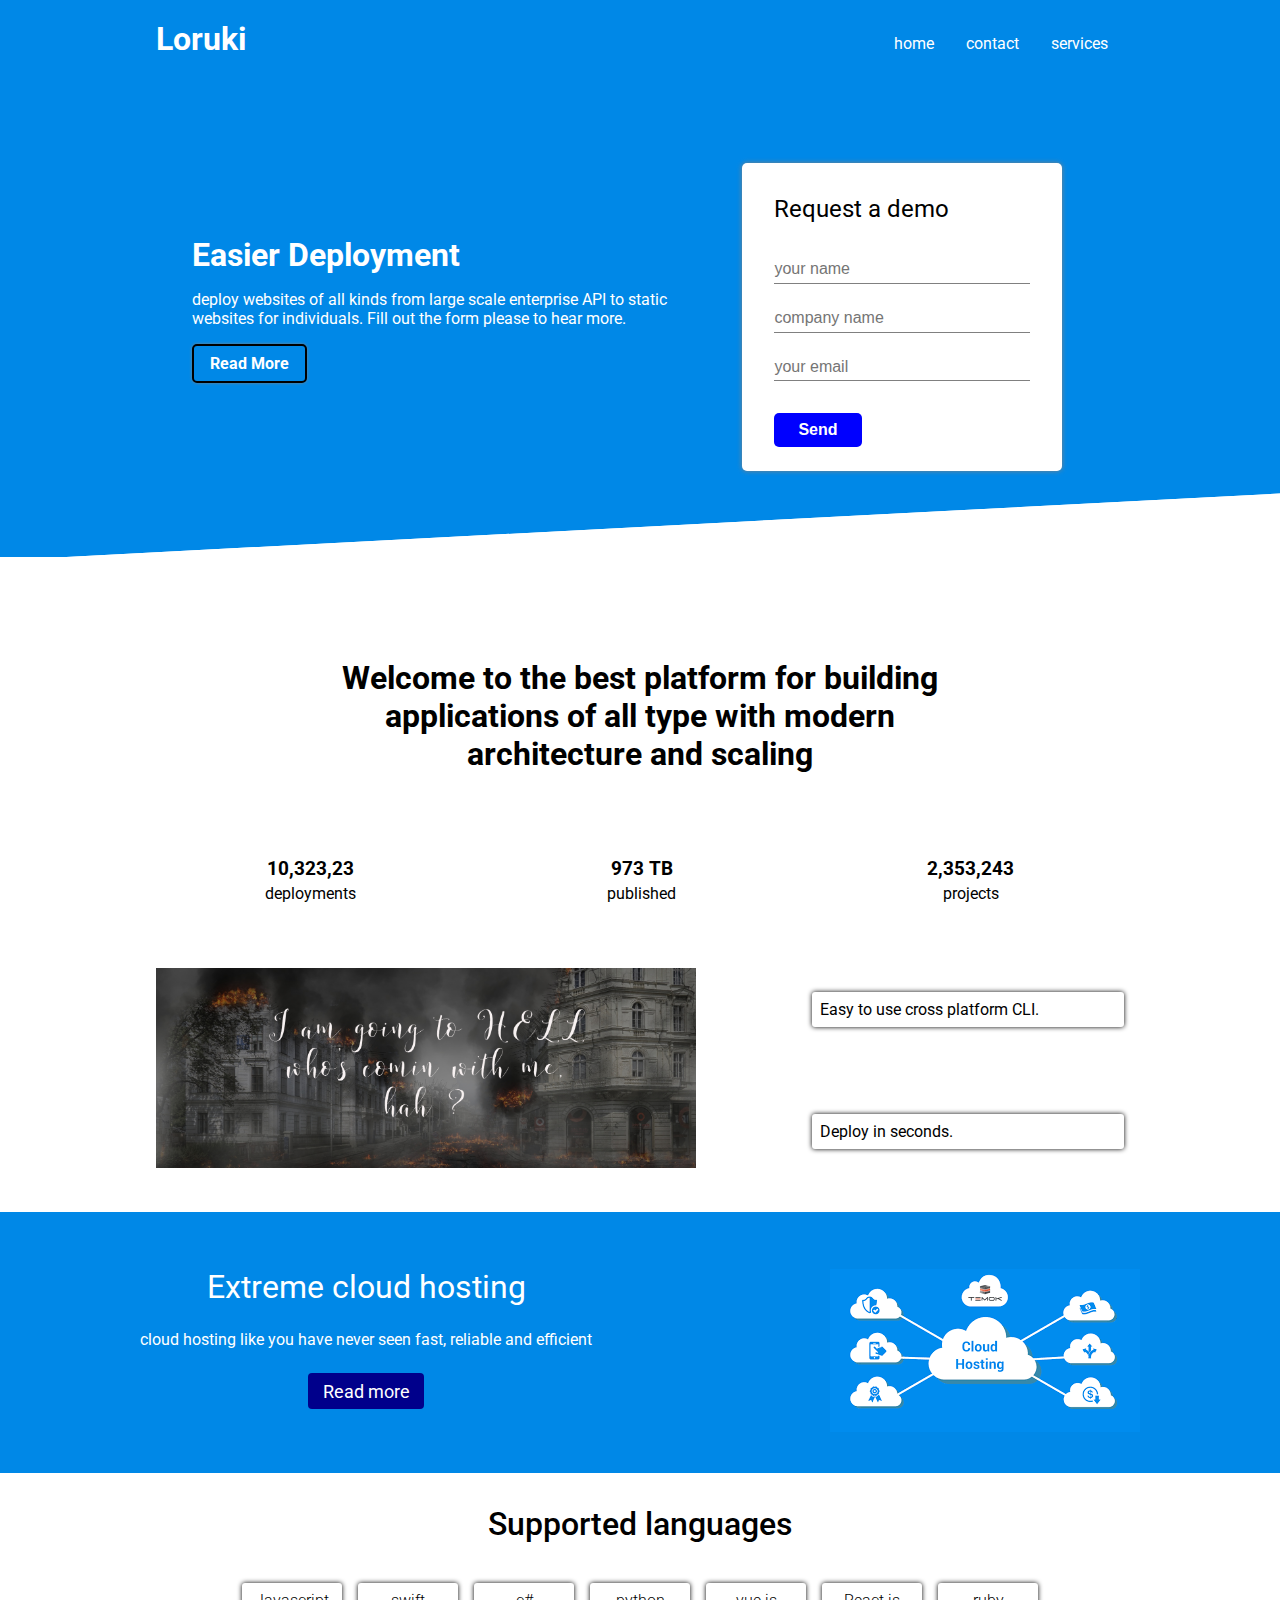
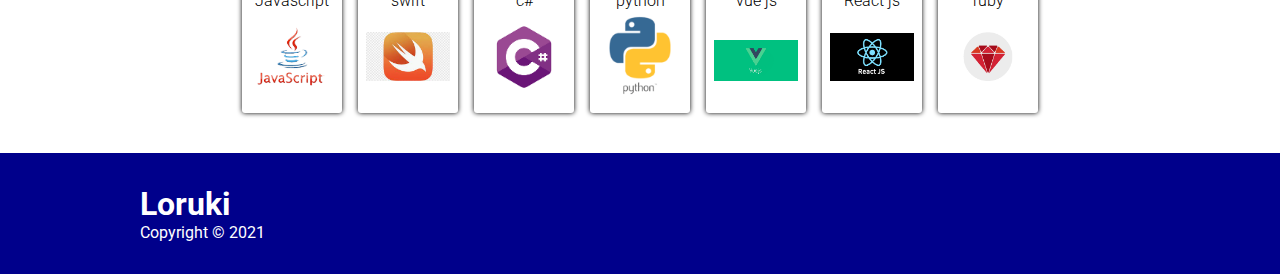
<file: agency website/index.html>
<!DOCTYPE html>
<html lang="en">
<head>
    <meta charset="UTF-8">
    <meta http-equiv="X-UA-Compatible" content="IE=edge">
    <meta name="viewport" content="width=device-width, initial-scale=1.0">
    <link rel="stylesheet" href="style.css">
    <link rel="stylesheet" href="https://cdnjs.cloudflare.com/ajax/libs/font-awesome/5.15.3/css/all.min.css" integrity="sha512-iBBXm8fW90+nuLcSKlbmrPcLa0OT92xO1BIsZ+ywDWZCvqsWgccV3gFoRBv0z+8dLJgyAHIhR35VZc2oM/gI1w==" crossorigin="anonymous" />
    <title>loruki</title>
</head>
<body>
    <header>
        <nav class="container flex big">
            <h1 class="logo">Loruki</h1>
            <ul class="navigation flex">
                <li><a href="index.html">home</a></li>
                <li><a href="index.html">contact</a></li>
                <li><a href="index.html">services</a></li>
            </ul>
        </nav>
    </header>
    <section class="front flex">
        <div class="container grid flex front-box">
            <div class="front-left-box flex">
                <h1 class="front-heading">
                    Easier Deployment
                </h1>
                <p class="front-description">
                    deploy websites of all kinds from large scale enterprise API to static websites for individuals. Fill out the form please to hear more.
                </p>
                <a href="#">Read More</a>
            </div>
            <div class="front-right-side flex">
                <h2 class="form-heading">
                    Request a demo
                </h2>
                <form class="form-box">
                    <div class="form-controls"><input type="text" name="name" placeholder="your name"></div>
                    <div class="form-controls"><input type="text" name="company" placeholder="company name"></div>
                    <div class="form-controls"><input type="email" name="email" placeholder="your email"></div>
                    <button class="send">Send</button>
                </form>
            </div>
        </div>
    </section>

    <!-- stats -->

    <section class="stats">
        <h1 class="stats-heading">Welcome to the best platform for building applications of all type with modern architecture and scaling</h1>
        <div class="container flex stats-box">
            <div>
                <i class="fas fa-server fa-3x"></i>
                <h3>10,323,23</h3>
                <p class="stats-paragraph">deployments</p>
            </div>
            <div><i class="fas fa-upload fa-3x"></i>
                <h3>973 TB</h3>
                <p class="stats-paragraph">published</p></div>
            <div><i class="fas fa-project-diagram fa-3x"></i>
                <h3>2,353,243</h3>
                <p class="stats-paragraph">projects</p></div>
        </div>
    </section>

    <!-- CLI -->

    <section class="cli">
        <div class="container grids flex">
            <div>
                <img src="My Post (1).jpg" alt="terminal window picture">
            </div>
            <div class="card"><p class="card-paragraph">Easy to use cross platform CLI.</p></div>
            <div class="card"><p class="card-paragraph">Deploy in seconds.</p></div>
        </div>
    </section>

    <!-- Cloud section -->

    <section class="cloud">
        <div class="container flex cloud-box">
            <div class="cloud-text-box">
                <h2>Extreme cloud hosting</h2>
                <p>cloud hosting like you have never seen fast, reliable and efficient</p>
                <a href="#" class="cloud-button">Read more</a>
            </div>
            <img src="download (4).png" alt="cloud hosting image">
        </div>
    </section>

    <!-- languages section -->

    <section class="languages">
        <h2 class="languages-heading">
            Supported languages
        </h2>
        <div class="continer flex language-box">
            <div class="card">
                <h4>Javascript</h4>
                <img src="javascript.png" alt="javascript">
            </div>
            <div class="card">
                <h4>swift</h4>
                <img src="swift.jpg" alt="swift">
            </div>
            <div class="card">
                <h4>c#</h4>
                <img src="c.png" alt="c# language">
            </div>
            <div class="card">
                <h4>python</h4>
                <img src="python.png" alt="python">
            </div>
            <div class="card">
                <h4>vue js</h4>
                <img src="vue.png" alt="vue js">
            </div>
            <div class="card">
                <h4>React js</h4>
                <img src="react.png" alt="react js">
            </div>
            <div class="card">
                <h4>ruby</h4>
                <img src="ruby.png" alt="ruby">
            </div>
        </div>
    </section>

    <!-- footer -->

    <footer class="footer">
        <div class="container flex footer-box">
            <div>
                <h1>Loruki</h1>
                <p>Copyright &copy; 2021</p>
            </div>
            <div class="social">
                <a href="#"><i class="fab fa-twitter fa-2x"></i></a>
                <a href="#"><i class="fab fa-facebook fa-2x"></i></a>
                <a href="#"><i class="fab fa-instagram fa-2x"></i></a>
                <a href="#"><i class="fab fa-github fa-2x"></i></a>
            </div>
        </div>
    </footer>
</body>
</html>
</file>
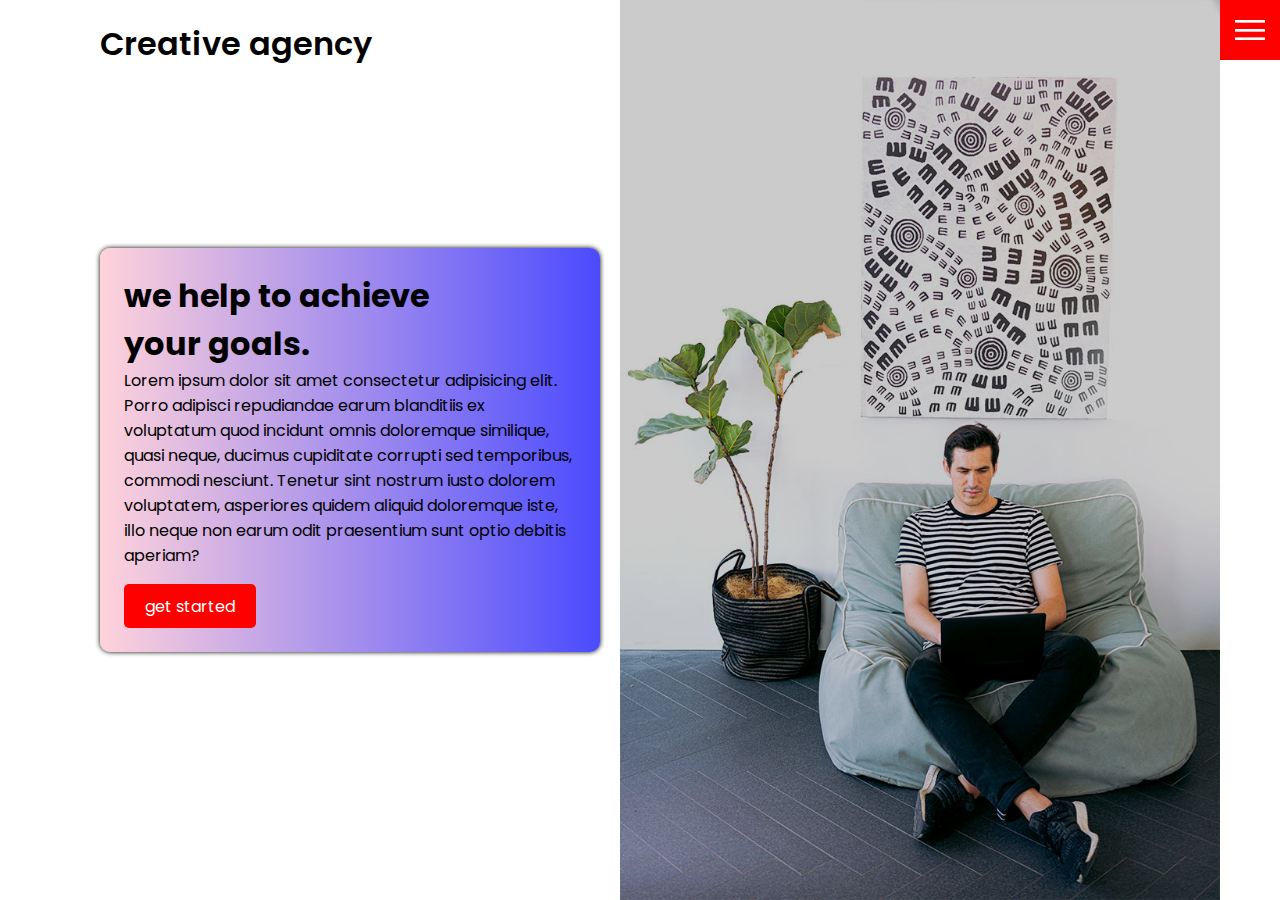
<file: real agency website/index.html>
<!DOCTYPE html>
<html lang="en">
<head>
    <meta charset="UTF-8">
    <meta http-equiv="X-UA-Compatible" content="IE=edge">
    <meta name="viewport" content="width=device-width, initial-scale=1.0">
    <link rel="stylesheet" href="style.css">
    <title>real agency website</title>
</head>
<body>
    <header class="container">
        <div class="logo">Creative agency</div>
        <div class="toggle"></div>
        <nav class="flex">
            <div class="menu-items">
                <ul class="flex">
                    <li><a href="index.html">home</a></li>
                    <li><a href="contact.html">contact</a></li>
                    <li><a href="work.html">work</a></li>
                    <li><a href="services.html">services</a></li>
                </ul>
            </div>
            <div class="social-icons">
                <ul class="social flex">
                    <li><a href="#"><img src="facebook.png" alt=""></a></li>
                    <li><a href="#"><img src="twitter.png" alt=""></a></li>
                    <li><a href="#"><img src="instagram.png" alt=""></a></li>
                    <li><a href="#"><img src="email.png" alt=""></a></li>
                </ul>
            </div>
        </nav>

    </header>

    <section class="home">
            <div class="home-content">
                <h1>we help to achieve <br> your goals.</h1>
                <p>Lorem ipsum dolor sit amet consectetur adipisicing elit. Porro adipisci repudiandae earum blanditiis ex voluptatum quod incidunt omnis doloremque similique, quasi neque, ducimus cupiditate corrupti sed temporibus, commodi nesciunt. Tenetur sint nostrum iusto dolorem voluptatem, asperiores quidem aliquid doloremque iste, illo neque non earum odit praesentium sunt optio debitis aperiam?</p>
                <a href="contact.html">get started</a>
            </div>
            <div class="image-box">
                <img src="home-img.jpg" alt="">
            </div>
    </section>
    <script src="app.js"></script>
</body>
</html>
</file>
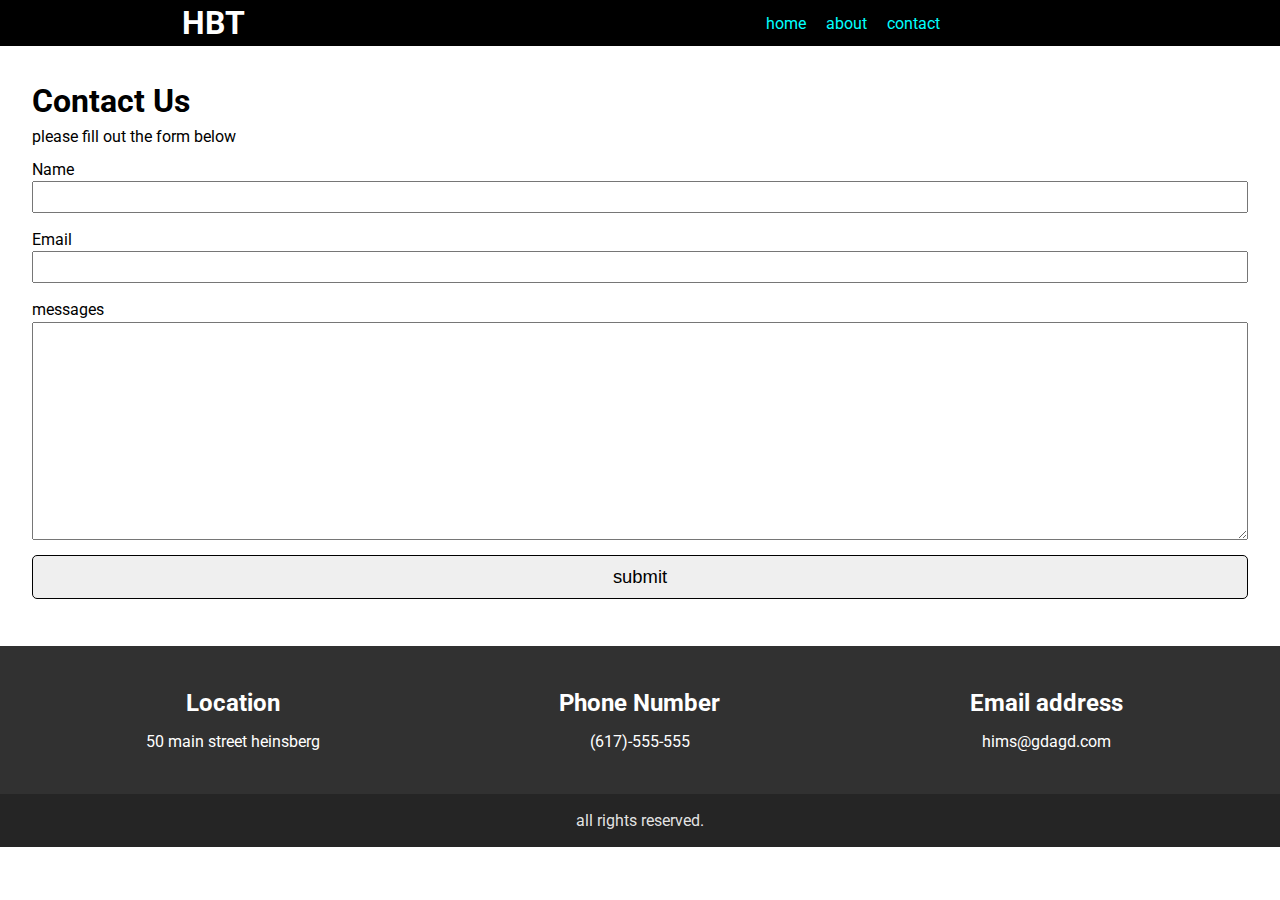
<file: Hotel website/contact.html>
<!DOCTYPE html>
<html lang="en">
<head>
    <meta charset="UTF-8">
    <meta http-equiv="X-UA-Compatible" content="IE=edge">
    <link rel="stylesheet" href="https://cdnjs.cloudflare.com/ajax/libs/font-awesome/5.15.3/css/all.min.css" integrity="sha512-iBBXm8fW90+nuLcSKlbmrPcLa0OT92xO1BIsZ+ywDWZCvqsWgccV3gFoRBv0z+8dLJgyAHIhR35VZc2oM/gI1w==" crossorigin="anonymous" referrerpolicy="no-referrer" />
    <link rel="stylesheet" href="style.css">
    <meta name="viewport" content="width=device-width, initial-scale=1.0">
    <title>contact</title>
</head>
<body>
    <header>
        <nav id="nav">
            <div class="logo">
                <h1>HBT</h1>
            </div>
            <div class="nav-link">
                <ul class="flex" id="ul">
                    <li><a href="index.html">home</a></li>
                    <li><a href="about.html">about</a></li>
                    <li><a href="contact.html">contact</a></li>
                </ul>
            </div>
        </nav>
    </header>

    <section class="contact">
        <h1>Contact Us</h1>
        <p>please fill out the form below</p>
        <form>
            <div class="form-control flex">
                <label for="name">Name</label>
                <input type="text">
            </div>
            <div class="form-control flex">
                <label for="Email">Email</label>
                <input type="email">
            </div>
            <div class="form-control flex">
                <label for="messages">messages</label>
                <textarea name="messages" id="" cols="60" rows="10"></textarea>
            </div>
            <div class="form-control flex">
                <button type="submit" id="btn">submit</button>
            </div>
        </form>
    </section>

    <section class="phone">
        <div class="four flex">
            <i class="fas fa-location-arrow"></i>
            <h2>Location</h2>
            <p>50 main street heinsberg</p>
        </div>
        <div class="five flex">
            <i class="fas fa-phone"></i>
            <h2>Phone Number</h2>
            <p>(617)-555-555</p>
        </div>
        <div class="six flex">
            <i class="fas fa-envelope-square"></i>
            <h2>Email address</h2>
            <p>hims@gdagd.com</p>
        </div>
    </section>

    <footer>
        <p>all rights reserved.</p>
    </footer>
</body>
</html>
</file>
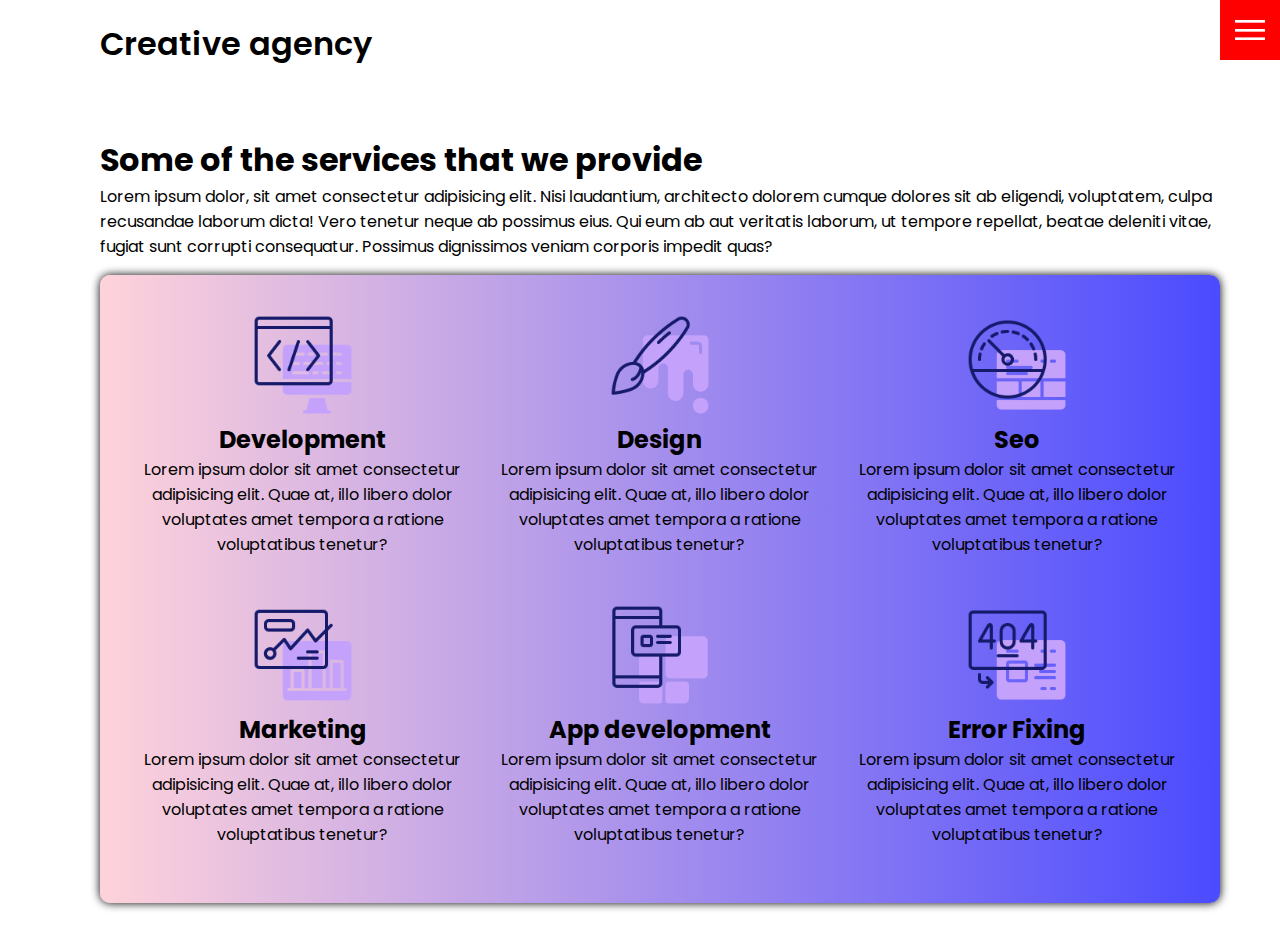
<file: real agency website/services.html>
<!DOCTYPE html>
<html lang="en">
<head>
    <meta charset="UTF-8">
    <meta http-equiv="X-UA-Compatible" content="IE=edge">
    <meta name="viewport" content="width=device-width, initial-scale=1.0">
    <link rel="stylesheet" href="style.css">
    <title>real agency website</title>
</head>
<body>
    <header class="container">
        <div class="logo">Creative agency</div>
        <div class="toggle"></div>
        <nav class="flex">
            <div class="menu-items">
                <ul class="flex">
                    <li><a href="index.html">home</a></li>
                    <li><a href="contact.html">contact</a></li>
                    <li><a href="work.html">work</a></li>
                    <li><a href="services.html">services</a></li>
                </ul>
            </div>
            <div class="social-icons">
                <ul class="social flex">
                    <li><a href="#"><img src="facebook.png" alt=""></a></li>
                    <li><a href="#"><img src="twitter.png" alt=""></a></li>
                    <li><a href="#"><img src="instagram.png" alt=""></a></li>
                    <li><a href="#"><img src="email.png" alt=""></a></li>
                </ul>
            </div>
        </nav>
    </header>

    <section class="services">
        <div class="heading-box">
            <h1>Some of the services that we provide</h1>
            <p>Lorem ipsum dolor, sit amet consectetur adipisicing elit. Nisi laudantium, architecto dolorem cumque dolores sit ab eligendi, voluptatem, culpa recusandae laborum dicta! Vero tenetur neque ab possimus eius. Qui eum ab aut veritatis laborum, ut tempore repellat, beatae deleniti vitae, fugiat sunt corrupti consequatur. Possimus dignissimos veniam corporis impedit quas?</p>
        </div>
        <div class="services-box grid">
            <div class="single-service flex">
                <div class="icon">
                    <img src="002.png" alt="">
                </div>
                <h2>Development</h2>
                <p>Lorem ipsum dolor sit amet consectetur adipisicing elit. Quae at, illo libero dolor voluptates amet tempora a ratione voluptatibus tenetur?</p>
            </div>

            <div class="single-service flex">
                <div class="icon">
                    <img src="001.png" alt="">
                </div>
                <h2>Design</h2>
                <p>Lorem ipsum dolor sit amet consectetur adipisicing elit. Quae at, illo libero dolor voluptates amet tempora a ratione voluptatibus tenetur?</p>
            </div>

            <div class="single-service flex">
                <div class="icon">
                    <img src="003.png" alt="">
                </div>
                <h2>Seo</h2>
                <p>Lorem ipsum dolor sit amet consectetur adipisicing elit. Quae at, illo libero dolor voluptates amet tempora a ratione voluptatibus tenetur?</p>
            </div>

            <div class="single-service flex">
                <div class="icon">
                    <img src="004.png" alt="">
                </div>
                <h2>Marketing</h2>
                <p>Lorem ipsum dolor sit amet consectetur adipisicing elit. Quae at, illo libero dolor voluptates amet tempora a ratione voluptatibus tenetur?</p>
            </div>

            <div class="single-service flex">
                <div class="icon">
                    <img src="005.png" alt="">
                </div>
                <h2>App development</h2>
                <p>Lorem ipsum dolor sit amet consectetur adipisicing elit. Quae at, illo libero dolor voluptates amet tempora a ratione voluptatibus tenetur?</p>
            </div>

            <div class="single-service flex">
                <div class="icon">
                    <img src="006.png" alt="">
                </div>
                <h2>Error Fixing</h2>
                <p>Lorem ipsum dolor sit amet consectetur adipisicing elit. Quae at, illo libero dolor voluptates amet tempora a ratione voluptatibus tenetur?</p>
            </div>
        </div>
    </section>

    <script src="app.js"></script>
</body>
</html>
</file>
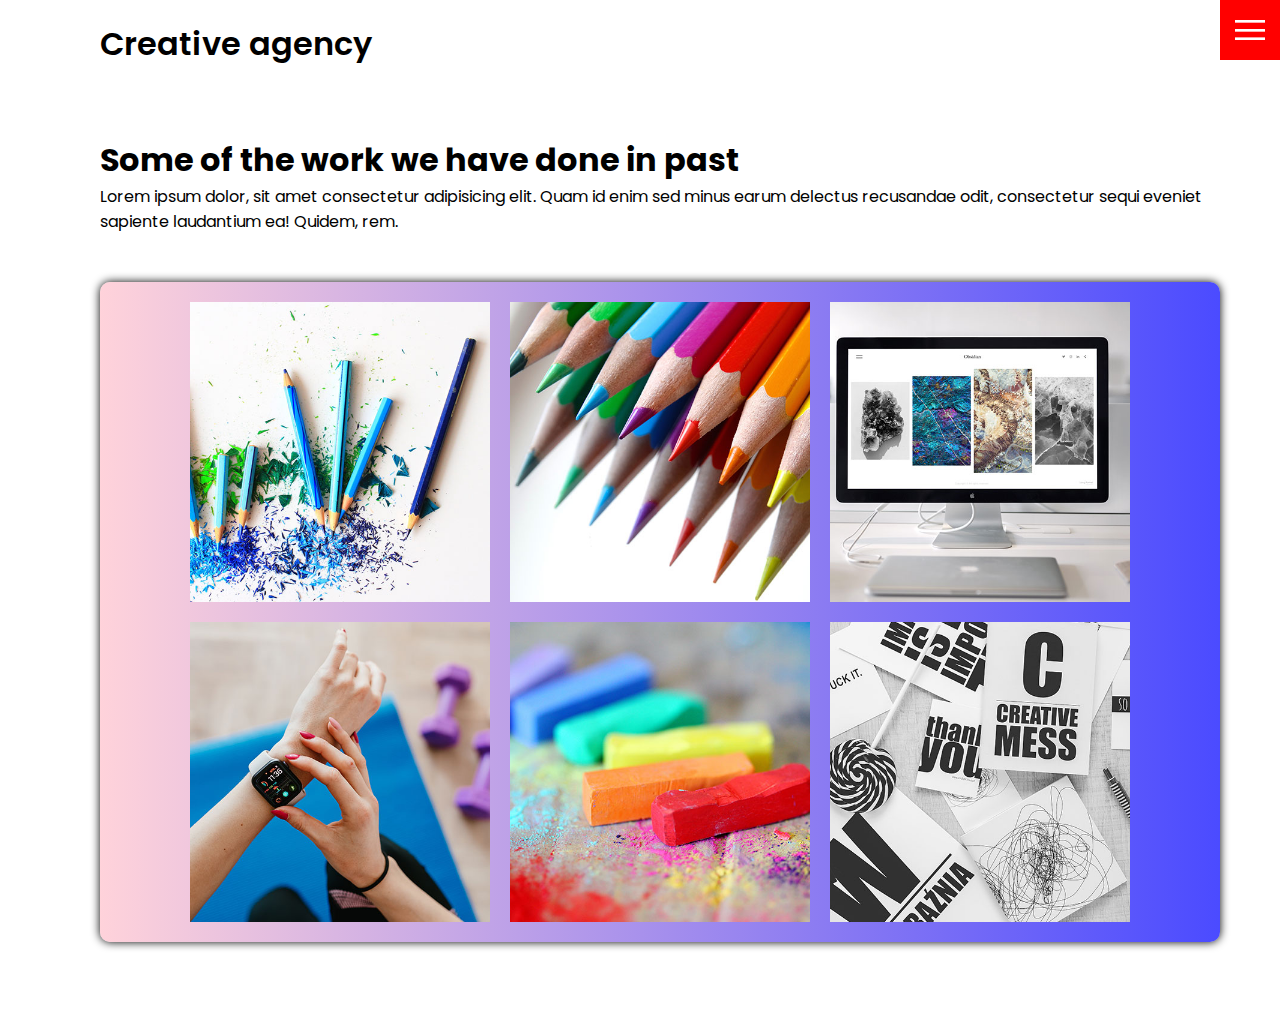
<file: real agency website/work.html>
<!DOCTYPE html>
<html lang="en">
<head>
    <meta charset="UTF-8">
    <meta http-equiv="X-UA-Compatible" content="IE=edge">
    <meta name="viewport" content="width=device-width, initial-scale=1.0">
    <link rel="stylesheet" href="style.css">
    <title>real agency website</title>
</head>
<body>
    <header class="container">
        <div class="logo">Creative agency</div>
        <div class="toggle"></div>
        <nav class="flex">
            <div class="menu-items">
                <ul class="flex">
                    <li><a href="index.html">home</a></li>
                    <li><a href="contact.html">contact</a></li>
                    <li><a href="work.html">work</a></li>
                    <li><a href="services.html">services</a></li>
                </ul>
            </div>
            <div class="social-icons">
                <ul class="social flex">
                    <li><a href="#"><img src="facebook.png" alt=""></a></li>
                    <li><a href="#"><img src="twitter.png" alt=""></a></li>
                    <li><a href="#"><img src="instagram.png" alt=""></a></li>
                    <li><a href="#"><img src="email.png" alt=""></a></li>
                </ul>
            </div>
        </nav>
    </header>

    <section class="work">
        <div class="work-heading-box">
            <h1>Some of the work we have done in past</h1>
            <p>Lorem ipsum dolor, sit amet consectetur adipisicing elit. Quam id enim sed minus earum delectus recusandae odit, consectetur sequi eveniet sapiente laudantium ea! Quidem, rem.</p>
        </div>

        <div class="portfolio flex">
            <div class="single-portfolio-item">
                <img src="portfolio-item1.jpg" alt="">
            </div>

            <div class="single-portfolio-item">
                <img src="portfolio-item2.jpg" alt="">
            </div>

            <div class="single-portfolio-item">
                <img src="portfolio-item3.jpg" alt="">
            </div>

            <div class="single-portfolio-item">
                <img src="portfolio-item4.jpg" alt="">
            </div>

            <div class="single-portfolio-item">
                <img src="portfolio-item5.jpg" alt="">
            </div>

            <div class="single-portfolio-item">
                <img src="portfolio-item6.jpg" alt="">
            </div>
        </div>

        
        
    </section>

    <script src="app.js"></script>
</body>
</html>
</file>
<file: agency website/style.css>
@import url('https://fonts.googleapis.com/css2?family=Lato&family=Noto+Sans+JP&family=Roboto&display=swap');
* {
    box-sizing: border-box;
    margin: 0;
    padding: 0;
}

body {
    font-family: 'Roboto', sans-serif;
}

a {
    text-decoration: none;
    color: white;
}

header {
    background: #0088E7;
}

img {
    max-width: 100%;
    height: auto;
}

.container {
    max-width: 1000px;
    min-width: 400px;
    margin: 0 auto;
}

.flex {
    display: flex;
    justify-content: center;
    align-items: center;
}

nav {
    flex-direction: column;
    padding: 1em;
    color: white;
}

nav > h1 {
    font-size: 2rem;
}

nav > ul {
    list-style-type: none;
    background: blue;
    border-radius: 5px;
    margin-top: 10px;
}

.navigation li {
    padding: .5em 1em;
}

ul li a {
    border-bottom: 3px solid transparent;
}

ul li a:focus,
ul li a:hover {
    border-bottom: 3px solid white;
}

section.front {
    flex-direction: column;
    text-align: center;
    background: #0088E7;
    position: relative;
    color: white;
}

section.front::after,
section.front::before {
    content: '';
    position: absolute;
    height: 100px;
    right: 0;
    left: 0;
    bottom: -70px;
    background: white;
    transform: skewY(-3deg);
}

div.front-box {
    flex-direction: column;
}

div.front-left-box {
    flex-direction: column;
    margin: 3em 0;
    padding: 1rem;
    max-width: 560px;
}

div.front-left-box > * {
    margin-bottom: 1rem;
}

div.front-left-box > a {
    border: 2px solid black;
    padding: .5em 1em;
    border-radius: 5px;
    font-weight: bold;
    box-shadow: 0 0 3px grey;
}

div.front-right-side {
    box-shadow: 0 0 5px grey;
    padding: 2em;
    padding-bottom: 1.5em;
    border-radius: 5px;
    text-align: left;
    width: 20rem;
    flex-direction: column;
    align-items: flex-start;
    background: white;
    z-index: 10;
}

.form-heading {
    margin-bottom: 1.5em;
    font-size: 1.5rem;
    font-weight: 400;
    color: black;
}

.form-box {
    width: 100%;
}

div.form-controls {
    margin-bottom: 1.5em;
}

.form-box input {
    border: none;
    border-bottom: 1px solid grey;
    padding-bottom: .3em;
    font-size: 1rem;
    outline: none;
    color: black;
    width: 100%;
}

.form-box button {
    padding: .5em 1.5em;
    border: none;
    font-size: 1rem;
    background: blue;
    border-radius: 5px;
    margin-top: .5em;
    color: white;
    font-weight: bold;
}

@media (min-width: 900px){
    div.grid {
        display: grid;
        grid-gap: 1.5rem;
        grid-template-columns: 60% 40%;
        justify-content: center;
        align-items: center;
        height: 100%;
        margin: 70px 0;
        padding: 1em;
    }

    nav.big {
        justify-content: space-between;
        flex-direction: row;
    }

    nav > ul {
        background: none;
    }

    div.front-left-box > * {
        text-align: left;
    }
    
    div.front-left-box {
        align-items: flex-start;
    }
}

section.stats {
    padding: 2em 0;
    margin-top: 70px;
    text-align: center;
}

.stats-heading {
    max-width: 600px;
    margin: 0 auto;
}

div.stats-box {
    margin-top: 3em;
    flex-direction: column;
}

.stats-box > div > * {
    padding: .1em;
}

.stats-box div {
    padding: 1em;
}

@media (min-width: 560px) {
    div.stats-box {
        flex-direction: row;
        justify-content: space-around;
    }
}

.grids img {
    max-height: 200px;
}

.grids {
    padding: 1rem;
    flex-direction: column;
}

.card {
    box-shadow: 0 0 5px;
    border-radius: 3px;
    padding: .5em;
}

.grids > * {
    margin-bottom: 1.5rem;
}

@media (min-width: 900px){
    .grids {
        display: grid;
        justify-content: center;
        align-items: center;
        grid-template-columns: repeat(3, 1fr);
        grid-template-rows: repeat(2, 1fr);
        padding: 1em;
        grid-gap: 1rem;
    }
    
    .grids > *:first-child {
        grid-column: 1/ span 2;
        grid-row: 1/ span 2;
    }
}

section.cloud {
    background: #0088E7;
    padding: 1em;
    color: white;
    text-align: center;
}

.cloud-box {
    flex-direction: column;
}

.cloud-text-box {
    margin: 1rem 0;
}

.cloud-text-box h2{
    font-size: 2rem;
    font-weight: 400;
}

.cloud-text-box a {
    padding: .4em .8em;
    display: inline-block;
    background: darkblue;
    font-size: 1.15rem;
    color: white;
    border-radius: 4px;
}

.cloud-text-box > * {
    margin-bottom: 1rem;
}

@media (min-width: 900px){
    .cloud-box {
        flex-direction: row;
        justify-content: space-between;
    }

    section.cloud {
        padding: 2.5em;
        padding-bottom: 1.5em;
    }

    .cloud-text-box > * {
        margin-bottom: 1.5rem;
    }
}

section.languages {
    text-align: center;
    padding: 2em;
}

section.languages > h2 {
    margin-bottom: 1em;
    font-weight: 500;
    font-size: 2rem;
}

.language-box {
    flex-wrap: wrap;
}

.language-box > div {
    width: 100px;
    height: 130px;
    margin: .5rem;
    display: flex;
    flex-direction: column;
    justify-content: space-between;
    align-items: center;
    padding-bottom: 2rem;
    transition: transform 250ms ease;
}

.language-box img {
    width: 100%;
}

.language-box h4 {
    font-weight: 300;
    margin-bottom: 5px;
}

.language-box >div:hover {
    transform: scale(1.1);
}

footer {
    background: darkblue;
    padding: 2em;
    color: white;
}

.footer-box {
    justify-content: space-between;
}

.social a {
    margin: 5px;
}
</file>
<file: real agency website/style.css>
@import url('https://fonts.googleapis.com/css2?family=Poppins:wght@100;200;300;400;500;600;700;800;900&display=swap');

* {
    box-sizing: border-box;
    margin: 0;
    padding: 0;
}

body {
    font-family: 'Poppins', sans-serif;
}

ul.flex {
    list-style-type: none;
    padding: .3em;
}

a {
    text-decoration: none;
    color: black;
}

/* ====== UTILITY CLASSES ======= */ 

.flex {
    display: flex;
    justify-content: center;
    align-items: center;
    flex-direction: column;
}

.container {
    max-width: 1100px;
    min-width: 400px;
    margin: 0 auto;
}

.grid {
    display: grid;
    grid-template-columns: 1fr 1fr;
    justify-content: center;
    align-items: center;
    gap: 1rem;
}

/* ===== base css ===== */

li {
    padding: .5em;
}


.logo {
    font-size: 2rem;
    font-weight: 600;
    position: absolute;
    top: 20px;
    left: 100px;
    z-index: 20;
}

img {
    max-width: 100%;
    height: auto;
}

section.home {
    height: 100vh;
    position: relative;
    display: flex;
    align-items: center;
}

.home-content {
    max-width: 500px;
    margin-left: 100px;
    z-index: 222;
    background-image: linear-gradient(to right, rgba(255, 192, 203, 0.705), rgba(0, 0, 255, 0.705));
    border-radius: 10px;
    padding: 1.5rem;
    box-shadow: 0 0 5px;
}

.home-content a {
    display: inline-block;
    padding: .6em 1.3em;
    background: red;
    color: white;
    transition: transform 150ms ease;
    border-radius: 5px;
}

.home-content a:hover {
    transform: scale(1.05);
}

.image-box {
    position: absolute;
    right: 60px;
    top: 0;
    max-height: 100vh;
}

.image-box img {
    max-height: 100vh;
    position: relative;
    display: block;
}

.home-box {
    grid-template-columns: 1fr 2fr;
}

.home-box h1,p {
    margin-bottom: 1em;
}

.toggle {
    position: absolute;
    top: 0;
    right: 0;
    width: 60px;
    height: 60px;
    background: red url(menu.png);
    z-index: 500;
    cursor: pointer;
    background-position: center;
    background-size: 30px;
    background-repeat: no-repeat;
}

.toggle.active {
    background: red url(close.png);
    z-index: 600;
    cursor: pointer;
    background-position: center;
    background-size: 20px;
    background-repeat: no-repeat;
}

nav {
    position: fixed;
    top: 0;
    left: 100%;
    width: 100%;
    height: 100%;
    background: white;
    z-index: 500;
}

nav.active {
    left: 0;
    bottom: 0;
}

.social-icons {
    position: absolute;
    left: 20px;
}

.social-icons ul li:last-child {
    bottom: 20px;
    position: fixed;
}

.menu-items a {
    font-size: 2.2rem;
}

.image-box::after {
    content: '';
    background: rgba(0, 0, 0, 0.205);
    position: absolute;
    top: 0;
    bottom: 0;
    left: 0;
    right: 0;
    z-index: 30;
}

@media (max-width: 900px){
    .menu-items a {
        font-size: 1.8rem;
    }

    .logo {
        font-size: 1.5rem;
    }

    .home-content {
        margin: 0 auto;
    }
}

.services, .work, .contact {
    margin-top: 6em;
    padding: 40px;
}

.services-box {
    background-image: linear-gradient(to right, rgba(255, 192, 203, 0.705), rgba(0, 0, 255, 0.705));
    border-radius: 10px;
    box-shadow: 0 0 10px;
    padding: 2em;
}

.single-service {
    max-width: 350px;
    text-align: center;
    border-radius: 5px;
    padding: .5rem;

}

.single-service:hover {
    box-shadow: 0 0 3px;
}

.icon {
    max-width: 100px;
}

@media (min-width: 760px){
    .services, .work, .contact {
        margin-left: 60px;
        padding-right: 60px;
    }
}

@media (max-width: 760px){
    .services-box {
        grid-template-columns: 1fr;
    }
}

@media (min-width: 960px){
    .services-box {
        grid-template-columns: repeat(3,1fr);
    }
}

.portfolio {
    flex-wrap: wrap;
    flex-direction: row;
    margin: 3rem auto;
    gap: 20px;
    background-image: linear-gradient(to right, rgba(255, 192, 203, 0.705), rgba(0, 0, 255, 0.705));
    padding: 20px;
    border-radius: 10px;
    box-shadow: 0 0 10px;
    transition: all ease 250ms;
}

.single-portfolio-item {
    max-width: 300px;
    max-height: 300px;
    position: relative;
}

.single-portfolio-item:hover,
.single-service:hover {
    transform: scale(1.05);
    box-shadow: 0 0 5px white;
}

.single-portfolio-item:hover::after {
    content: 'Launch';
    position: absolute;
    left: 0;
    right: 0;
    bottom: 0;
    top: 250px;
    display: flex;
    justify-content: center;
    align-items: center;
    cursor: pointer;
    font-size: 1.5rem;
    background-image: linear-gradient(to right, pink, blue);
}

.contact {
    position: relative;
    width: 100%;
  }
  
  .contact-form {
    position: relative;
    background: #f9f9f9;
    width: calc(100% - 400px);
    padding: 60px 40px 20px;
  }
  
  .contact-form form {
    width: 100%;
  }
  
  .contact-form .row {
    width: 100%;
    display: flex;
  }
  
  .contact-form .input50 {
    width: 50%;
    margin: 0 10px;
  }
  
  .contact-form .input100 {
    width: 100%;
    margin: 0 10px;
  }
  
  .contact-form .row input,
  .contact-form .row textarea {
    position: relative;
    border: 1px solid rgba(0, 0, 0, 0.2);
    color: #111;
    background: transparent;
    width: 100%;
    padding: 10px;
    outline: none;
    font-size: 16px;
    font-weight: 300;
    margin: 10px 0;
    resize: none;
  }
  
  .contact-form .row textarea {
    height: 150px;
  }
  
  .contact-form .row input[type='submit'] {
    background-color: blue;
    color: #fff;
    margin: 0;
    text-transform: uppercase;
    letter-spacing: 2px;
    font-weight: 300;
    border: 0;
    cursor: pointer;
  }
  
  .contact-info {
    width: 350px;
    background: #f9f9f9;
    padding: 60px 40px 20px;
  }
  
  .contact-info .info-box {
    display: flex;
    align-items: flex-start;
    margin-bottom: 40px;
  }
  
  .contact-info .info-box .contact-icon {
    width: 20px;
    margin-right: 40px;
  }
  
  .contact-info .info-box .details h4 {
    color: blue;
  }
  
  .contact-info .info-box .details p,
  .contact-info .info-box .details a {
    color: #111;
  }

  @media (max-width: 1068px){
    .contact {
        flex-direction: column;
      }
    
      .contact-form {
        width: 100%;
        padding: 30px 30px 20px;
      }
    
      .contact-form .row {
        flex-direction: column;
      }
    
      .contact-form .input50,
      .contact-form .input100 {
        width: 100%;
        margin: 0;
      }
    
      .contact-info {
        width: 100%;
        margin-top: 20px;
        padding: 30px 30px 20px;
      }
  }
</file>
<file: Hotel website/style.css>
@import url('https://fonts.googleapis.com/css2?family=Roboto&display=swap');

*, *::after, *::before {
    margin: 0;
    padding: 0;
    box-sizing: border-box;
}

body {
    font-family: 'Roboto', sans-serif;
    line-height: 1.45;
    overflow-x: hidden;
}

a {
    color: black;
    text-decoration: none;
}

ul {
    list-style-type: none;
}

img {
    max-width: 100%;
    height: auto;
    object-fit: cover;
    display: block;
}

.flex {
    display: flex;
    justify-content: center;
    align-items: center;
    flex-direction: column;
}

header {
    background: black;
    color: white;
}


#nav {
    display: grid;
    grid-template-columns: 1fr 2fr;
    place-items: center;
}

#ul {
    flex-direction: row;
}

#ul li a {
    color: cyan;
    height: 100%;
    width: 100%;
    display: block;
    padding: 10px;
}

#ul li a:hover,
#ul li a:focus {
    background: wheat;
    color: rgba(0, 0, 0, 0.726);
}

.image {
    max-height: 100vh;
    overflow: hidden;
}

.hero {
    position: relative;
}

.section-content {
    color: white;
    margin: 0 auto;
    text-align: center;
    position: absolute;
    top: 30%;
    transform: translate(15%);
    width: 80%;
}

.section-content h1 {
    font-size: 2.5rem;
    margin-bottom: .2em;
}

.section-content p {
    margin-bottom: .5em;
}

.section-content button,
.right button {
    padding: .5em 1.5em;
    font-size: inherit;
    border: none;
    color: rgba(255, 255, 255, 0.87);
    background: rgba(0, 0, 0, 0.733);
}


.right {
    text-align: center;
    margin: 20px 0;
    padding: 20px;
}

.right h1 {
    margin-bottom: .3em;
    font-size: 2.2rem;
}

.right p {
    margin-bottom: 10px;
}

.another {
    background: rgba(0, 0, 0, 0.747);
    color: rgba(255, 255, 255, 0.801);
}



@media (min-width: 1000px){
    .another {
        display: grid;
        grid-template-columns: 1fr 1fr;
        place-items: center;
    }

    .right {
        margin: 0;
    }
}

.last {
    display: grid;
    grid-template-columns: 1fr 1fr;
    place-items: center;
    gap: 10px;
}

.one, .two, .three {
    background: wheat;
    height: 200px;
    display: flex;
    justify-content: flex-start;
    align-items: center;
    flex-direction: column;
    padding: 10px;
    overflow: auto;
}

.two {
    background: lightgray;
}

i {
    font-size: 2rem;
}

@media (min-width: 760px){
    .last {
        grid-template-columns: 1fr 1fr 1fr;
    }
}

footer {
    background: rgba(0, 0, 0, 0.856);
    color: rgba(255, 255, 255, 0.884);
    text-align: center;
    padding: 15px;
}

.story {
    display: grid;
    grid-template-columns: 1fr;
    background: rgba(211, 211, 211, 0.671);
    padding: 2.5rem;
}

.content {
    margin-bottom: 20px;
}

.people {
    background: url(/image_resources/test-bg.jpg);
    background-position: center center;
    background-size: cover;
    background-repeat: no-repeat;
    padding: 50px;
}

.people > h2 {
    color: white;
    font-size: 2.5rem;
    text-align: center;
}

.guest {
    background: wheat;
    margin: 20px 0;
    display: grid;
    grid-template-columns: 1fr 5fr;
    place-items: center;
    padding: 10px;
}

.guest img {
    width: 75px;
    height: 75px;
    border-radius: 50%;
}

.contact {
    padding: 2rem;
}

.contact h1 {
    font-size: 2rem;
}

.contact > p {
    margin-bottom: 10px;
}

div.form-control {
    align-items: flex-start;
}

.form-control > *:last-child {
    margin-bottom: 15px;
    width: 100%;
    padding: 3px;
    font-size: 1.15rem;
}

#btn {
    border: 1px solid black;
    border-radius: 5px;
    padding: 10px;
}

.phone {
    background: rgba(0, 0, 0, 0.808);
    color: white;
    display: grid;
    grid-template-columns: 1fr 1fr 1fr;
    padding: 30px;
    text-align: center;
}

.five, .six, .four {
    justify-content: flex-start;
}

.five > *,
.six > *,
.four > * {
    margin-bottom: 10px;
}
</file>
